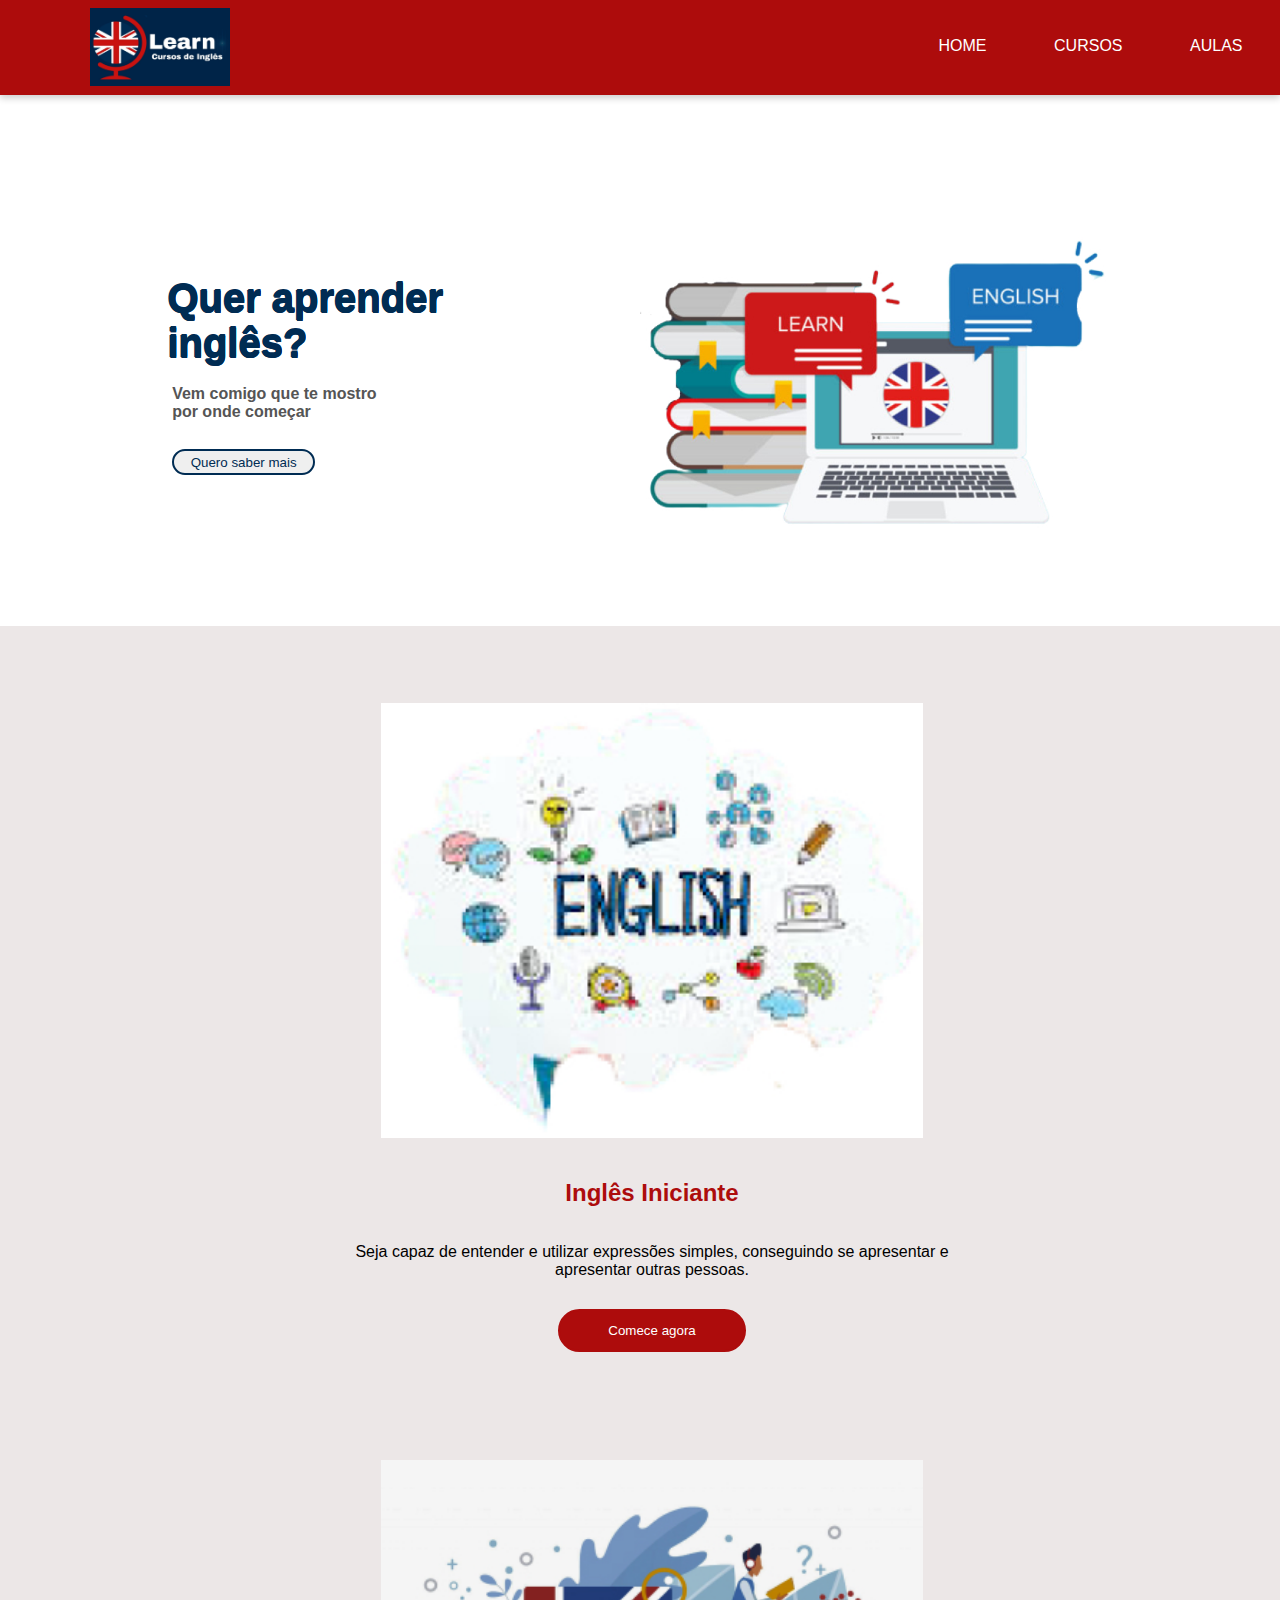
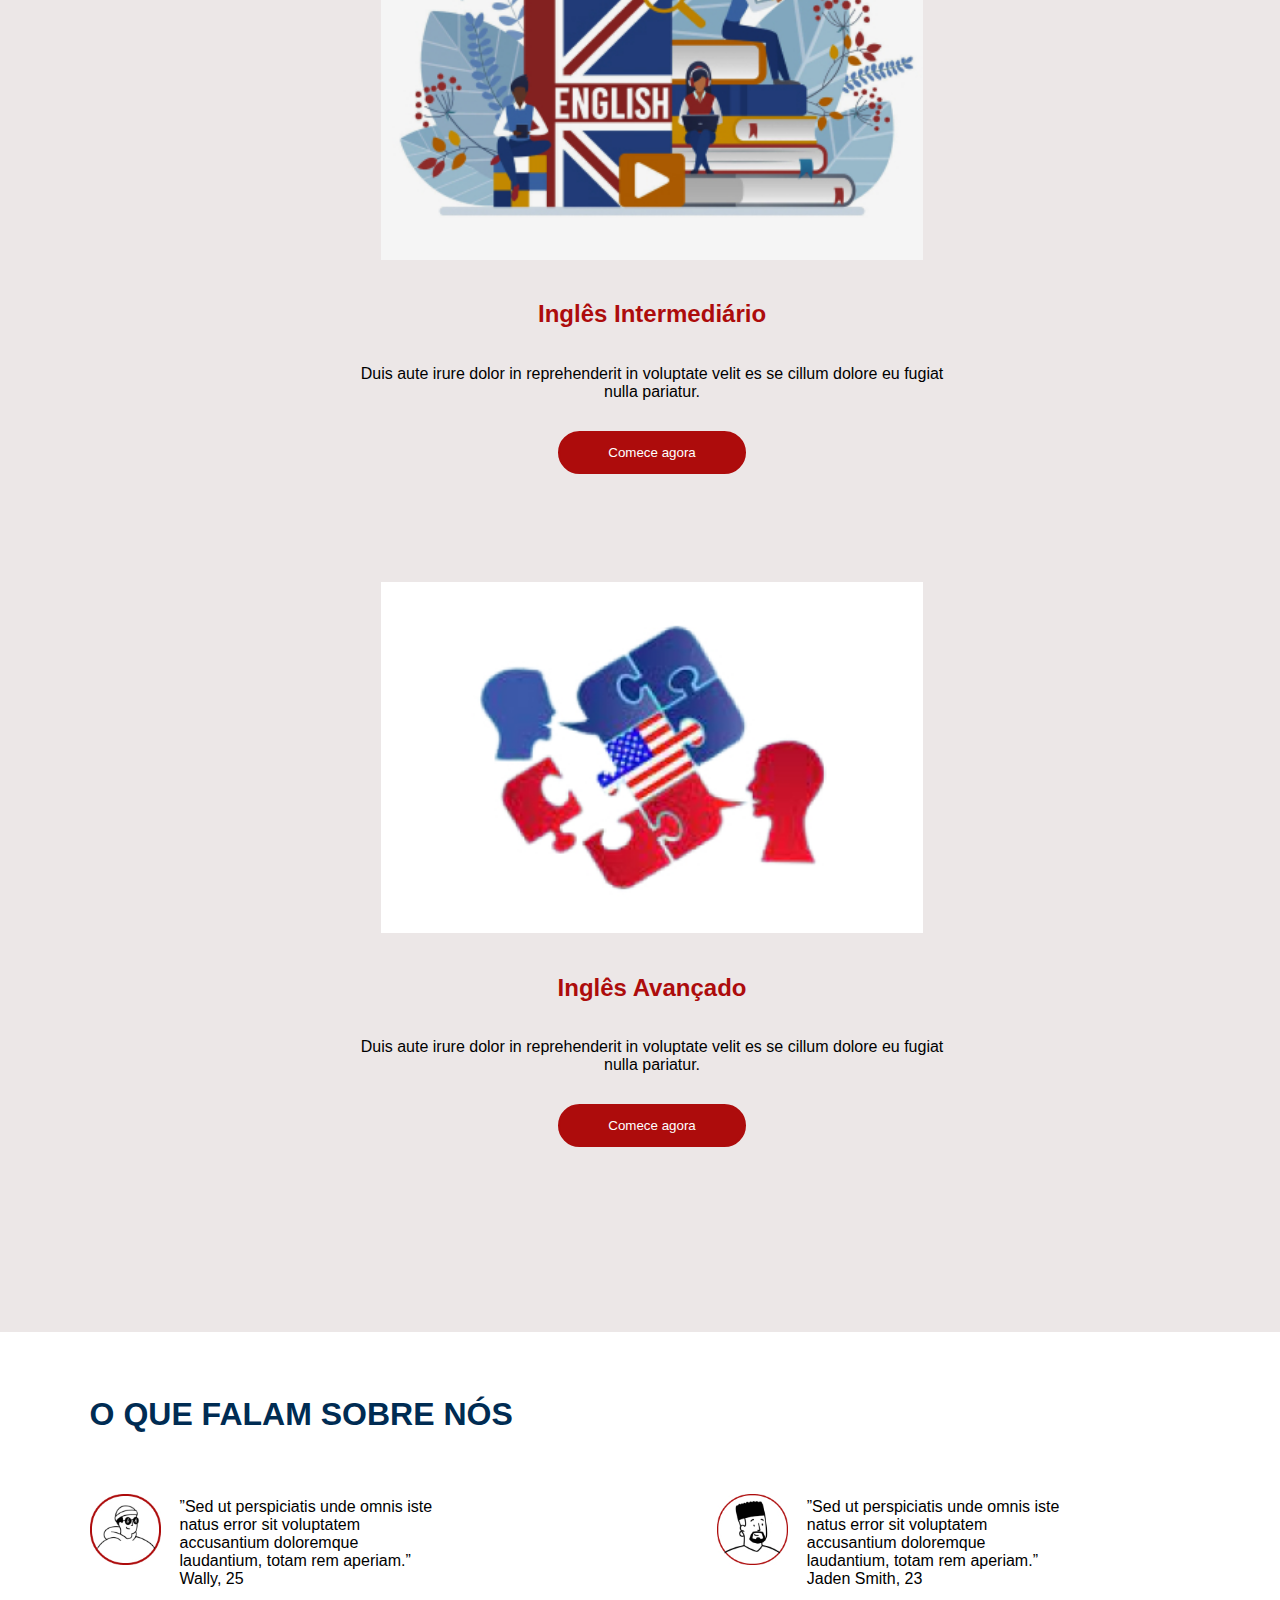
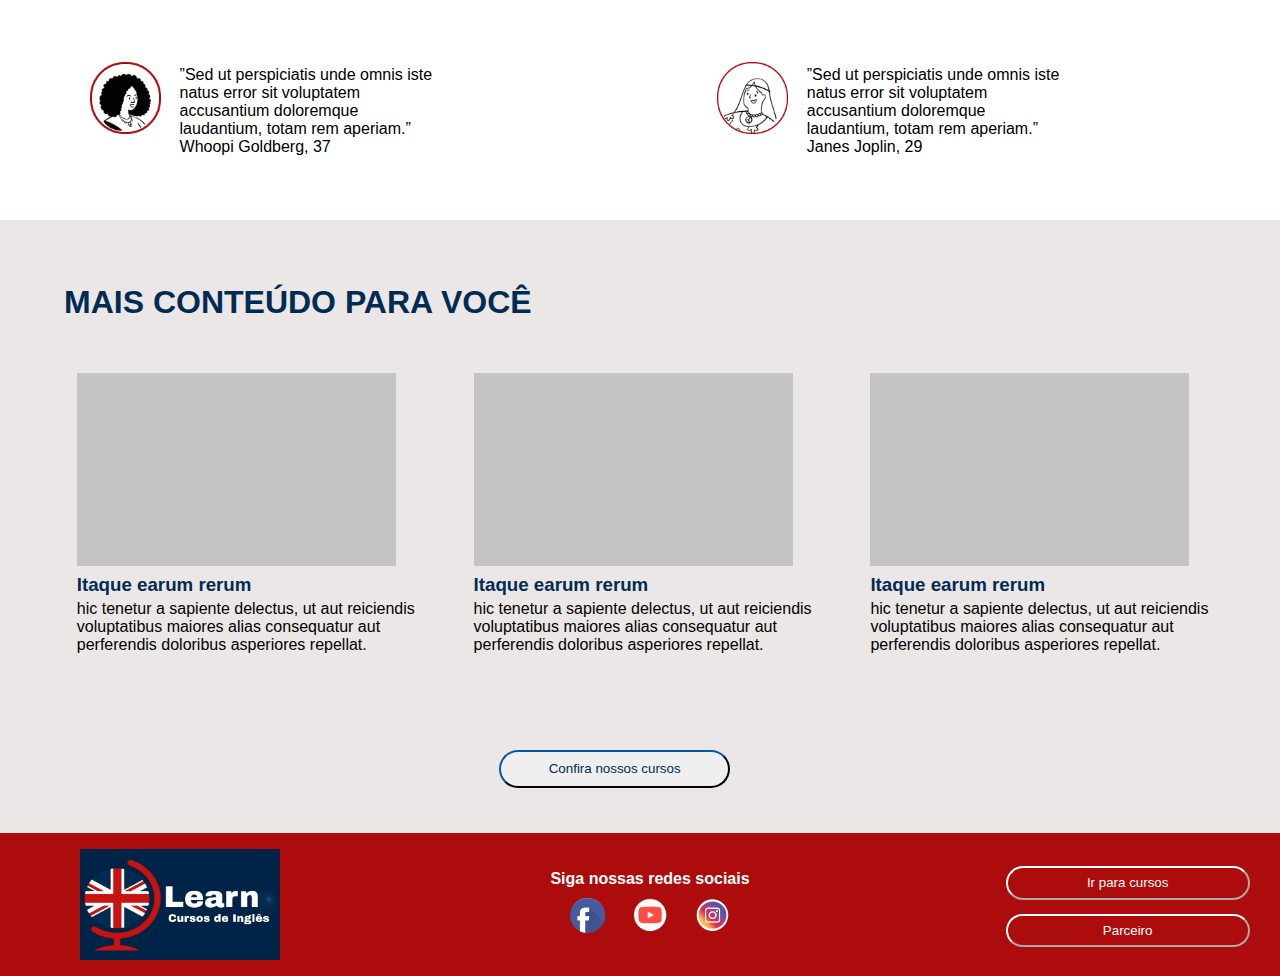
<file: index.html>
<!DOCTYPE html>
<html lang="pt-br">
<head>
    <meta charset="UTF-8">
    <meta http-equiv="X-UA-Compatible" content="IE=edge">
    <meta name="viewport" content="width=device-width, initial-scale=1.0">
    <link rel="stylesheet" href="css/header_footer.css">
    <link rel="stylesheet" href="css/style_index.css">
    <title>Learn Cursos de Inglês</title>
    
</head>

<body>

    <header>

        <div class="logo">
            <a  href="index.html" > <img src="img/logo.jpg" alt="Logo"></a>
        </div>

        <nav class="menu">
            <ul>
                <li><a href="index.html">HOME</a> </li>
                <li><a href="cursos.html">CURSOS</a> </li>
                <li> <a href="aulas.html">AULAS</a></li>
            </ul>
        </nav>

    </header>

    <main class="home">

        <section class="banner">

            <div class="banner_texto">
                <h1>Quer aprender <br> inglês?</h1>
                <h4 >Vem comigo que te mostro <br> por onde começar</h4>
                <a href="http://www.ifs.edu.br/" target="_blank"><button>Quero saber mais</button></a>
            </div>
            <div class="banner_img">
                <img src="img/img_banner.jpg" alt="banner curso">
            </div>
            
        </section>

        <section class="cursos">

            <div class="curso">

                <div>
                    <img src="img/img_ingles_iniciantes.jpg" alt="Curso paraa inciantes">
                </div>

                <div>
                    <h2>Inglês Iniciante</h2>
                    <p>Seja capaz de entender e utilizar expressões simples, conseguindo se apresentar e apresentar outras pessoas.</p>
                    <a href="aulas.html"><button>Comece agora</button></a>
                </div>

            </div>

            <div class="curso">

                <div>
                    <img src="img/img_ingles_intermediario.jpg" alt="Curso paraa inciantes">
                </div>

                <div>
                    <h2>Inglês Intermediário</h2>
                    <p>Duis aute irure dolor in reprehenderit in voluptate velit es se cillum dolore eu fugiat nulla pariatur.</p>
                    <a href="aulas.html"><button>Comece agora</button></a>
                </div>
                
            </div>

            <div class="curso">

                <div>
                    <img src="img/img_ingles_avancado.jpg" alt="Curso paraa inciantes">
                </div>

                <div>
                    <h2 id="ingles_avacado">Inglês Avançado</h2>
                    <p>Duis aute irure dolor in reprehenderit in voluptate velit es se cillum dolore eu fugiat nulla pariatur.</p>
                    <a href="aulas.html"><button>Comece agora</button></a>
                </div>
                
            </div>
            
        </section>

        <section class="depoimentos">

            <h1>O QUE FALAM SOBRE NÓS</h1>

            <div class="feedback">
                    <img src="img/depoimento_wally.jpg" alt="depoimentos">
                    <p>”Sed ut perspiciatis unde omnis iste natus error sit voluptatem accusantium doloremque laudantium, totam rem aperiam.” <br>Wally, 25</p>   
            </div>

            <div class="feedback">
                <img src="img/depoimento_jaden.jpg" alt="depoimentos">
                <p>”Sed ut perspiciatis unde omnis iste natus error sit voluptatem accusantium doloremque laudantium, totam rem aperiam.”<br> Jaden Smith, 23</p>
            </div>

            <div class="feedback">
                <img src="img/depoimento_whoopi.jpg" alt="depoimentos">
                <p>”Sed ut perspiciatis unde omnis iste natus error sit voluptatem accusantium doloremque laudantium, totam rem aperiam.”<br> Whoopi Goldberg, 37</p>
            
            </div>

            <div class="feedback">
              
                <img src="img/depoimento_jane.jpg" alt="depoimentos">
                <p>”Sed ut perspiciatis unde omnis iste natus error sit voluptatem accusantium doloremque laudantium, totam rem aperiam.” <br> Janes Joplin, 29</p>
                
            </div>

        </section>
            
        <section class="blog">

            <h1>MAIS CONTEÚDO PARA VOCÊ</h1>

            <div class="post">
                <img src="img/img_blog.jpg" alt="blog">
                <h3>Itaque earum rerum </h3>
                <p>hic tenetur a sapiente delectus, ut aut reiciendis voluptatibus maiores alias consequatur aut perferendis doloribus asperiores repellat.</p>
            </div>

            <div class="post">
                <img src="img/img_blog.jpg" alt="blog">
                <h3>Itaque earum rerum </h3>
                <p>hic tenetur a sapiente delectus, ut aut reiciendis voluptatibus maiores alias consequatur aut perferendis doloribus asperiores repellat.</p>
            </div>

            <div class="post">
                <img src="img/img_blog.jpg" alt="blog">
                <h3>Itaque earum rerum </h3>
                <p>hic tenetur a sapiente delectus, ut aut reiciendis voluptatibus maiores alias consequatur aut perferendis doloribus asperiores repellat.</p>
            </div>

            <a href="cursos.html"><button>Confira nossos cursos</button></a>

        </section>

        <footer>

            <div class="logo_footer">
                <a href="index.html"><img src="img/logo.jpg" alt="logo"></a>
            </div>
        
            <div class="redes_sociais">
                <h4>Siga nossas redes sociais</h4>
                <img class="img_face" src="img/img_face.jpg" alt="facebook">
                <img class="img_youtube" src="img/img_youtube.jpg" alt="youtube">
                <img class="img_insta" src="img/img_insta.jpg" alt="instagram">
            </div>
    
            <div class="botoes_footer">
                <a href="cursos.html"><button>Ir para cursos</button></a>
                <a href="http://www.ifs.edu.br/"><button>Parceiro</button></a>
            </div> 

        </footer> 
        
    </main>
    
</body>
</html>
</file>
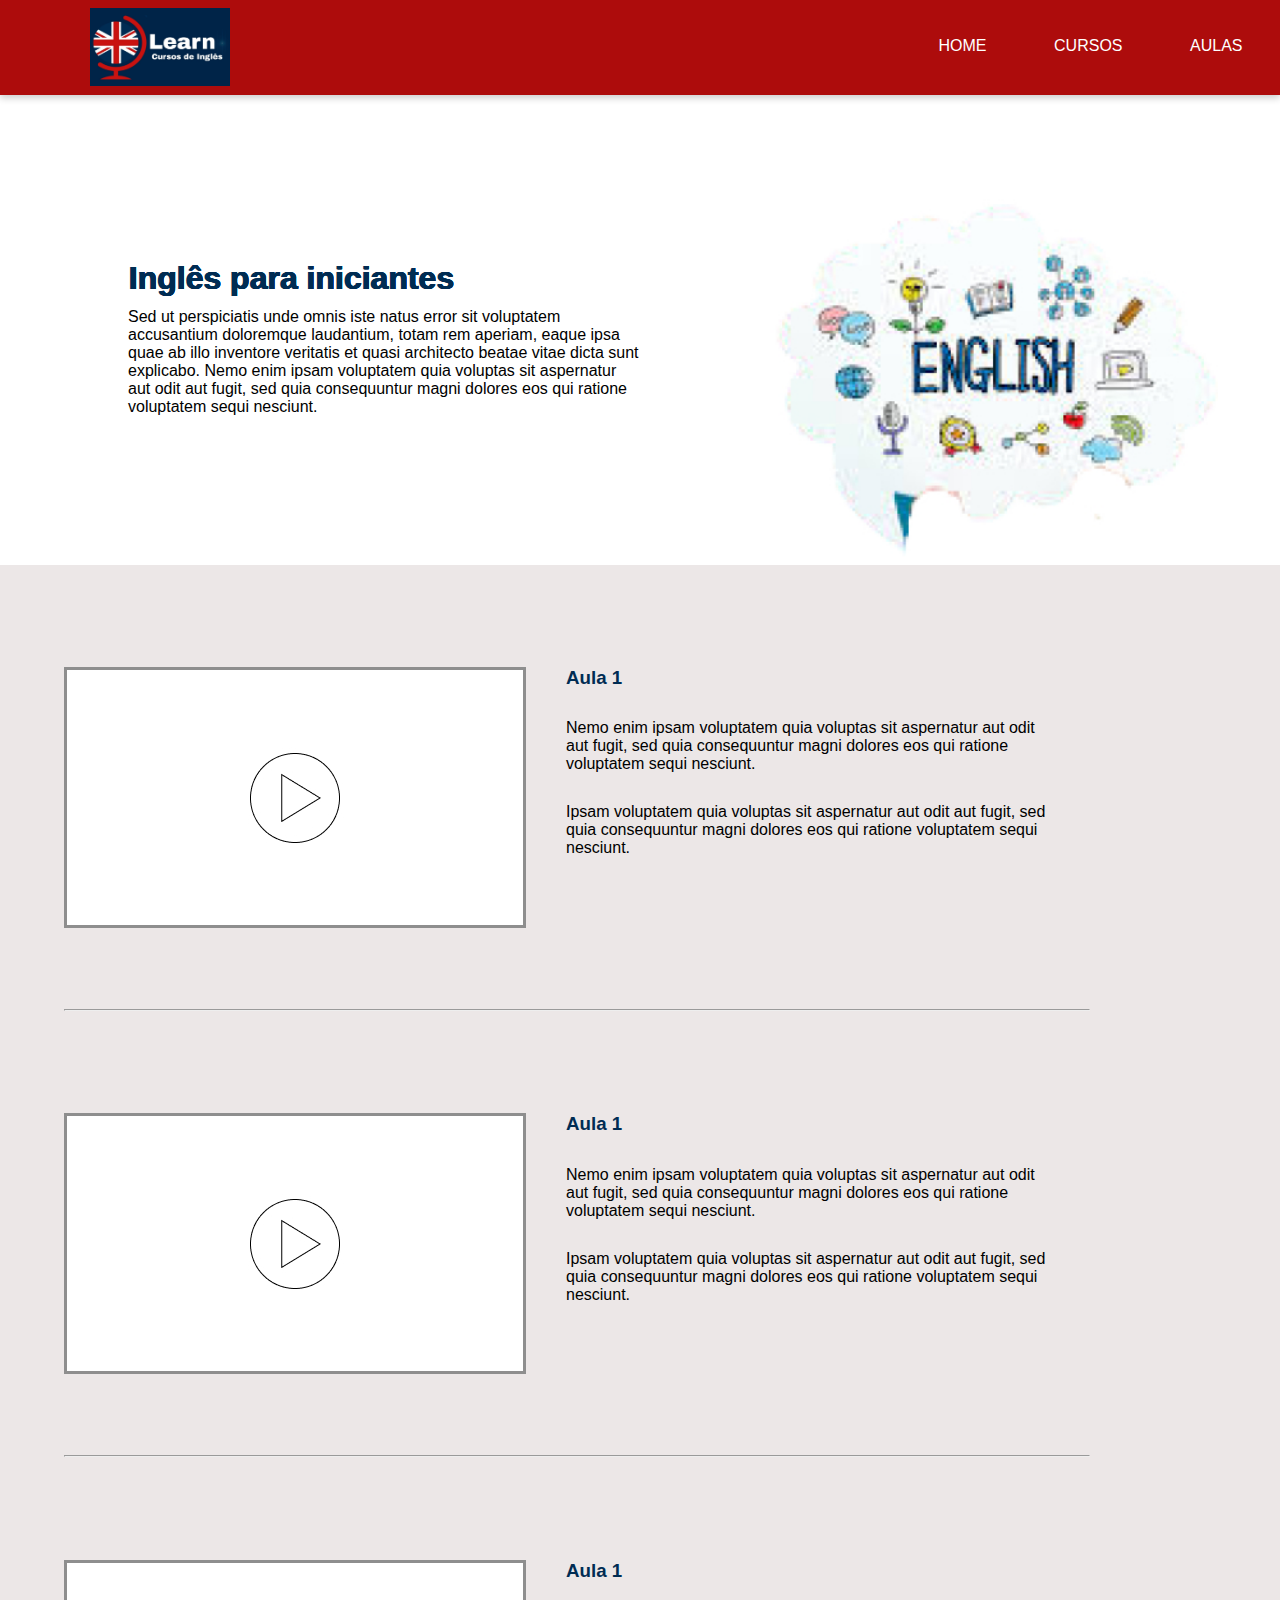
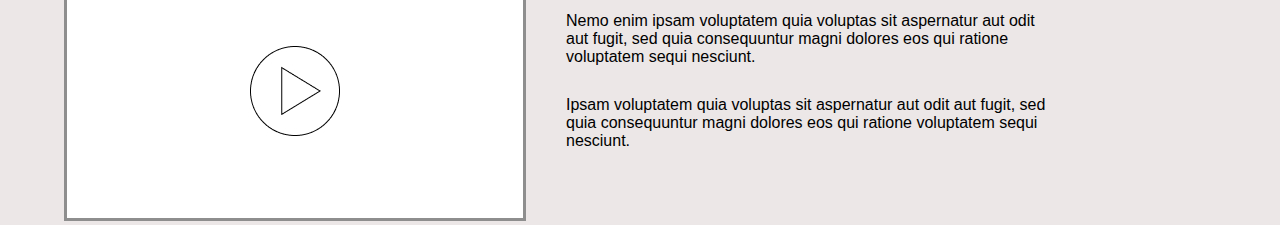
<file: aulas.html>
<!DOCTYPE html>
<html lang="en">
<head>
    <meta charset="UTF-8">
    <meta http-equiv="X-UA-Compatible" content="IE=edge">
    <meta name="viewport" content="width=device-width, initial-scale=1.0">
    <link rel="stylesheet" href="css/header_footer.css">
    <link rel="stylesheet" href="css/aula_ingles_iniciantes.css">
    <title>Aulas Learn</title>
</head>
<body>
    <header>
        <div class="logo">
            <a  href="index.html" > <img src="img/logo.jpg" alt="Logo"></a>
        </div>

        <nav class="menu">
            <ul>
                <li><a href="index.html">HOME</a> </li>
                <li><a href="cursos.html">CURSOS</a> </li>
                <li> <a href="aulas.html">AULAS</a></li>
            </ul>
        </nav>
    </header>

    <main class="home_aula" >

        <section class="banner_aula">
            <div class="banner_conteudo">
                <h1>Inglês
                    para iniciantes </h1>
                <p >
                    Sed ut perspiciatis unde omnis iste natus error sit voluptatem accusantium doloremque 
                    laudantium, totam rem aperiam, eaque ipsa quae ab illo inventore veritatis et quasi architecto
                     beatae vitae dicta sunt explicabo. Nemo enim ipsam voluptatem quia voluptas sit aspernatur aut 
                     odit aut fugit, sed quia consequuntur magni dolores eos qui ratione voluptatem sequi nesciunt. 
                </p>
            </div>

            <div class="banner_conteudo">
                <img src="img/img_ingles_iniciantes.jpg" alt="banner curso">
            </div>
        </section>

        <section class="aulas">
            <div class="conteudo_aula" >

                <div class="sessao_aula">
                    <img src="img/img_aula.jpg" alt="video Aula">
                </div>

                <div class="sessao_aula">
                    <h3>Aula 1</h3>
                    <p>
                        Nemo enim ipsam voluptatem quia voluptas sit aspernatur aut odit aut fugit, sed quia consequuntur 
                        magni dolores eos qui ratione voluptatem sequi nesciunt. 
                    </p>

                    <p>
                        Ipsam voluptatem quia voluptas sit aspernatur aut odit aut fugit, sed quia consequuntur magni dolores
                        eos qui ratione voluptatem sequi nesciunt. 
                    </p>
                </div>
            </div>

            <hr>

            <div class="conteudo_aula" >

                <div class="sessao_aula">
                    <img src="img/img_aula.jpg" alt="video Aula">
                </div>

                <div class="sessao_aula">

                    <h3>Aula 1</h3>

                    <p>
                        Nemo enim ipsam voluptatem quia voluptas sit aspernatur aut odit aut fugit, sed quia consequuntur 
                        magni dolores eos qui ratione voluptatem sequi nesciunt. 
                    </p>
                    <p>
                        Ipsam voluptatem quia voluptas sit aspernatur aut odit aut fugit, sed quia consequuntur magni dolores
                        eos qui ratione voluptatem sequi nesciunt. 
                    </p>
                </div>
            </div>

            <hr>

            <div class="conteudo_aula" >

                <div class="sessao_aula">
                    <img src="img/img_aula.jpg" alt="video Aula">
                </div>

                <div class="sessao_aula">
                    <h3>Aula 1</h3>
                
                    <p>
                        Nemo enim ipsam voluptatem quia voluptas sit aspernatur aut odit aut fugit, sed quia consequuntur 
                        magni dolores eos qui ratione voluptatem sequi nesciunt. 
                    </p>
                    <p>
                        Ipsam voluptatem quia voluptas sit aspernatur aut odit aut fugit, sed quia consequuntur magni dolores
                        eos qui ratione voluptatem sequi nesciunt. 
                    </p>
                </div>
 
            </div>      
        </section>

        <!--<footer> 
            <div class="logo_footer">
                <a href="index.html"><img src="img/logo.jpg" alt="logo"></a>
            </div>
        
            <div class="redes_sociais">
                <h4>Siga nossas redes sociais</h4>
                <img class="img_face" src="img/img_face.jpg" alt="facebook">
                <img class="img_youtube" src="img/img_youtube.jpg" alt="youtube">
                <img class="img_insta" src="img/img_insta.jpg" alt="instagram">
            </div>
    
            <div class="botoes_footer">
                <a href="cursos.html"><button>Ir para cursos</button></a>
                <a href="http://www.ifs.edu.br/"><button>Parceiro</button></a>
            </div> 
        </footer> -->
    </main>
</body>
</html>
</file>
<file: css/header_footer.css>
@charset "UTF-8";

*{
    width: auto;
    padding: 0;
    margin: 0;
    font-family: 'Ubuntu', sans-serif;
}

main {
    min-height: 100%;
}

a{
    text-decoration: none;
    color: #fff;
}

header {
    position: absolute;
    width: 100%;
    display: flex;
    background-color: #AD0C0C; 
    box-shadow: 0px 3px 7px rgba(0, 0, 0, 0.2); /*borda sobreada */
}

.logo {
    width: 20%;
    display: flex;
}


.logo img {
    width: 55%;
    margin-top: 3%;
    margin-left: 35%;
    margin-bottom: 2%;
}

.menu {
    width: 20%;
    display: flex;
}

.menu ul {
    display: flex;
    list-style: none;
    justify-content: space-around;
    margin-left: 260%; 
}

.menu li {
    margin-top: 12%;
    padding: 10%;
    margin-right: 20%;
}

footer {
    width: 100%;
    display: flex;
    bottom: 0%;
    background-color: #AD0C0C;
}

.logo_footer {
    width: 20%;
    display: flex;
}

.logo_footer img {
    width: 200px;
    margin-top: 8%;
    margin-left: 40%;
    margin-bottom: 3%;
}

.redes_sociais {
    margin-top: 2.5%;
    margin-bottom: 3%;
    margin-left: 23%;
}

.redes_sociais h4 {
    color: #fff;
    margin-top: 2.5%;
    margin-bottom: 5%;
}

.img_face {
    width: 35px;
    margin-left: 10%;
    cursor: pointer;
}

.img_insta {
    width: 37px;
    cursor: pointer;
}

.img_youtube {
    width: 39px;
    margin-bottom: -0.2%;
    padding-left: 10%;
    padding-right: 10%;
    cursor: pointer;
}

.botoes_footer {
    margin-top: 1.5%;
    margin-left: 20%;
}

.botoes_footer button {
    width: 170%;
    height: 27%;
    cursor: pointer;
    border-radius: 62px;
    background-color: #AD0C0C;
    color: #fff;
    border-color: #fff; 
    margin-top: 10%;   
}


@media screen and (max-width: 1024px) {
   
    .logo {
        width: 35%;
    }
    .menu {
        width: 10%;
        margin-left: 2.5%;
    }
    
    .botoes_footer {
        margin-left: 11%;  
    }

    .botoes_footer button {
        width: 105%;  
    }

}

@media screen and (max-width: 768px) {
    
    .logo {
        width: 32%;
    }
 
    .menu {
        width: 5%;
        margin-left: 10%;
    }
    
    .menu li {
        margin-top: 12%;
        padding: 10%;
    }
    
    .logo_footer img {
        margin-top: 185%;
        margin-bottom: 20%;
        margin-left: 128%;
    }
    
    .redes_sociais {
        margin-top: 9%;
        margin-left: 15%;
    }
    
    .botoes_footer {
        margin-top: 30%;
        margin-left: -30%;
    }
    
    .botoes_footer button {
        width: 170%;
        height: 8%;
    }
}

@media screen and (max-width: 610px) {
   
    .logo_footer img {
        margin-top: 155%;
        margin-left: 100%;
    }
    
    .botoes_footer {
        margin-top: 30%;
        margin-left: -33%;
    }
    
    .botoes_footer button {
        width: 120%;
        height: 8%;
    }
}

@media screen and (max-width: 550px) {
   
    .logo {
        width: 35%;
    }

    .logo img {
        margin-left: 110%;
    }
   
    .menu {
        margin-left: -19%;
    }
    
    .menu li {
        margin-top: 35%;
        padding: 0%;
    } 

    .logo_footer img {
        margin-top: 135%;
        margin-left: 48%;
    }
    
    .redes_sociais {
        margin-left: 2%;
    }

    .img_face {
        margin-left: 11%;
    }
    
    .botoes_footer {
        margin-top: 39%;
        margin-left: -47%;
    }
}

@media screen and (max-width: 355px) {
    
    .botoes_footer {
        margin-left: -62%;
    }

    .logo_footer img {
        margin-top: 120%;
        margin-left: 32%;
    }
}
</file>
<file: css/style_index.css>
.home {
    position: absolute;
    top: 15%;
    display: flex;
    width: 100%;
    display: flex;
    flex-wrap: wrap;
    box-sizing: border-box;
}

.banner {
    width: 100%;
    display: flex;
    flex-wrap: wrap;
    margin: 8% 7% 7% 7%;
    margin-bottom: 7%;
}

.banner_img, .banner_texto  {
    width: 50%;
}

.banner_texto h1 {
    font-size: 250%;
    color: #002C53;
    text-shadow: 
        1px -1px 0px #002C53, 
        1px 1px 0px #002C53,                    
        1px 1px 0px #002C53,                  
        1px 0px 0px #002C53;
    margin-top: 7%;
    margin-left: 14%;
}

.banner_texto h4 {
    color: #555555;
    padding-top: 3.5%;
    padding-bottom: 5%; 
    margin-left: 15%;
}

.banner button {
    cursor: pointer;
    border-radius: 62px;
    border-style: solid;
    padding: 0.7% 3%;
    margin-left: 15%;
    border-color: #002C53;
    color: #002C53;
    
}

.banner_img img {
    width: 85%;
}

.cursos {
    width: 100%;
    display: flex;
    flex-wrap: wrap;
    box-sizing: border-box;
    padding: 6% 3% 6% 3% ;
    background-color: #ece7e7;
}

.curso {
    text-align: center;
    width: 30%;
    padding-left: 1%;
    padding-right: 1%;
}

.curso h2 {
    color: #AD0C0C;
    text-align: center;
    padding: 7%;
}

#ingles_avacado {
    padding-top: 12%;
}


.curso p {
    text-align: center;
    padding-left: 18%;
    padding-right: 19%;
}

.curso button {
    align-items: center;
    cursor: pointer;
    border-radius: 62px;
    border-style: solid;
    border-color: #AD0C0C;
    padding: 1% 4%;
    margin-top: 5%;
    background-color: #AD0C0C;
    color: #fff;
}

.depoimentos {
    width: 100%;
    display: flex;
    flex-wrap: wrap; 
    box-sizing: border-box;
}

.depoimentos h1 {
    width: 100%;
    margin-top: 5%;
    margin-bottom: 4%;
    margin-left: 7%;
    color: #002C53;
}
.feedback {
    width: 37%;
    display: flex;
    margin-left: 7%;
    margin-right: 5%;
    margin-bottom: 5%;
}

.feedback img {  
    width: 15%;
    height: 69%;
    margin-top: 2%;
    
}

.feedback p {
    width: 54%;
    margin-top: 3%;
    margin-left: 4%;
}

.blog {
    width: 100%;
    display: flex;
    flex-wrap: wrap; 
    box-sizing: border-box;
    background-color: #ece7e7;
}

.blog h1 {
    width: 90%;
    margin-top: 5%;
    margin-left: 5%;
    color: #002C53;
}

.post {
    width: 25%;
    margin-top: 4%;
    margin-left: 6%;
}

.post h3 {
    color: #002C53;
    margin-top: 1.5%;
    margin-bottom: 1%;
}

.post p {
    width: 350px;
    margin-bottom: 30%;
}

.blog a {
    margin-left: 39%;
    margin-bottom: 5%;
}

.blog button {
    width: 170%;
    height: 200%;
    cursor: pointer;
    border-radius: 62px;
    color: #002C53;
    border-color: #002C53;
}

@media screen and (max-width: 1280px) {
    .cursos {
        display: block;
    }

    .curso {
        width: 100%;
    }
    .curso img {
        width: 45%;
    }

    .curso h2 {
        padding: 3%;
    }
    
    #ingles_avacado {
        padding-top: 3%;
    }

    .curso p {
        padding-left: 25%;
        padding-right: 25%;
    }
    
    .curso button {
        margin-top: 2.5%;
        margin-bottom: 9%;
    }

}

@media screen and (max-width: 1024px) {

    .blog {
        display: block;
        padding-bottom: 10%;
    }

    .post {
        margin-top: 6%;
        margin-left: 30%;
        margin-bottom: 12%;
    }

    .post h3 {
        width: 250%;
    }

    .blog a {
        margin-left: 32%;
    }

    .blog button {
        width: 27%;
        height: 3%;
    }
}

@media screen and (max-width: 835px) {

    .banner_texto h1 {
        font-size: 150%;
        color: #002C53;
        text-shadow: 
            0px -0px 0px, 
            1px 1px 0px,                    
            1px 1px 0px,                  
            1px 0px 0px;
    }
    
    .banner_texto h4 {
        font-size: small;
    }

    
    .banner_img img {
        width: 85%;
    }

    .feedback {
        width: 100%;
        margin-top: 3%;
        margin-left: 20%;
    }

    .feedback img {
        width: 9%;
        height: 80%;
        margin-top: 3%;
    }

    .blog a {
        margin-left: 35%;
    }
}

@media screen and (max-width: 688px) {
    
    .banner_texto  {
        width: 100%;
        text-align: center;
    }
    .banner_img img {
        display: none;
    }

    .banner_texto h1 {
        font-size: 250%;
        margin-left: 0%;
    }
    
    .banner_texto h4 {
        margin-left: 0%;
    }

    .banner button {
        margin-left: 0%;
    }

    .curso button {
        margin-bottom: 15%;
    }

}

@media screen and (max-width: 550px) {
    
    .curso button {
        margin-bottom: 19%;
    }

    .feedback {
        display: block;
        margin-bottom: 10%;
        margin-left: 10%;

        
    }

    .feedback img {
        width: 25%;
        height: 30%;
        margin-top: 15%;
        margin-left: 33%;
    }

    .feedback p {
        margin-left: 0%;
        margin-right: 10%;
        width: 100%;
    }

    .blog h1 {
        margin-top: 12%;
    }

    .post {
        margin-top: 12%;
        margin-left: 6%;
    }

    .post img {
        width: 350%;
    }
    
    .post p {
        width: 300px;
        margin-bottom: 100%;
    }

    .blog a {
        margin-left: 25%;
    }

    .blog button {
        width: 50%;
        height: 3%;
    }
}
</file>
<file: css/aula_ingles_iniciantes.css>
.home_aula {
    position: absolute;
    top: 15%;
    display: flex;
    width: 100%;
    flex-wrap: wrap;
    box-sizing: border-box;
}
.banner_aula {
    width: 100%;
    display: flex;
    flex-wrap: wrap;
    margin-top: 5%;
}

.banner_conteudo {
    width: 40%;
    margin-left: 10%;
}

.banner_conteudo h1 {
    font-size: 200%;
    color: #002C53;
    text-shadow: 
        1px 0px 0px #002C53, 
        1px 0px 0px #002C53,                    
        1px 0px 0px #002C53,                  
        1px 0px 0px #002C53;
    margin-top: 12%;
}

.banner_conteudo p {
    margin-top: 2%;
}

.banner_conteudo img {
    width: 450px;
}

.aulas {
    width: 100%;
    display: flex;
    flex-wrap: wrap; 
    box-sizing: border-box;
    background-color: #ece7e7;
}

.conteudo_aula {
    display: flex;
    width: 100%;
    margin-top: 8%;
    margin-left: 5%;
}

.sessao_aula h3 {
    color: #002C53;
    margin-left: 40px;
    
}

.sessao_aula p {
    width: 65%;
    margin-left: 40px;
    margin-top: 4%;
}

hr {
    width: 80%;
    margin-left: 5%;
    margin-top: 6%;
  
}

@media screen and (max-width: 1024px) {

    .banner_conteudo {
        margin-left: 5%;
    }
    .banner_conteudo h1 {
        font-size: 150%;
    }
    
    .banner_conteudo img {
        width: 350px;
    }
}

@media screen and (max-width: 688px) {
    .banner_aula {
        margin-top: 0%;
    }

    .banner_conteudo h1 {
        width: 150%;
        margin-top: 0%;
        margin-left: 60%;
    }

    .banner_conteudo p {
        width: 170%;
        text-align: justify;
        margin-top: 8%;
        margin-left: 30%;
        margin-bottom: 20%;
    }
    
    .banner_conteudo img {
       display: none;
    }

    .conteudo_aula {
        display: block;
    }

    .sessao_aula img {
        width: 70%;
        margin-left: 10%;
    }

    .sessao_aula h3 {
        margin-left: 40%;
    }

    .sessao_aula p {
        margin-left: 11.5%;
    }
}
</file>
